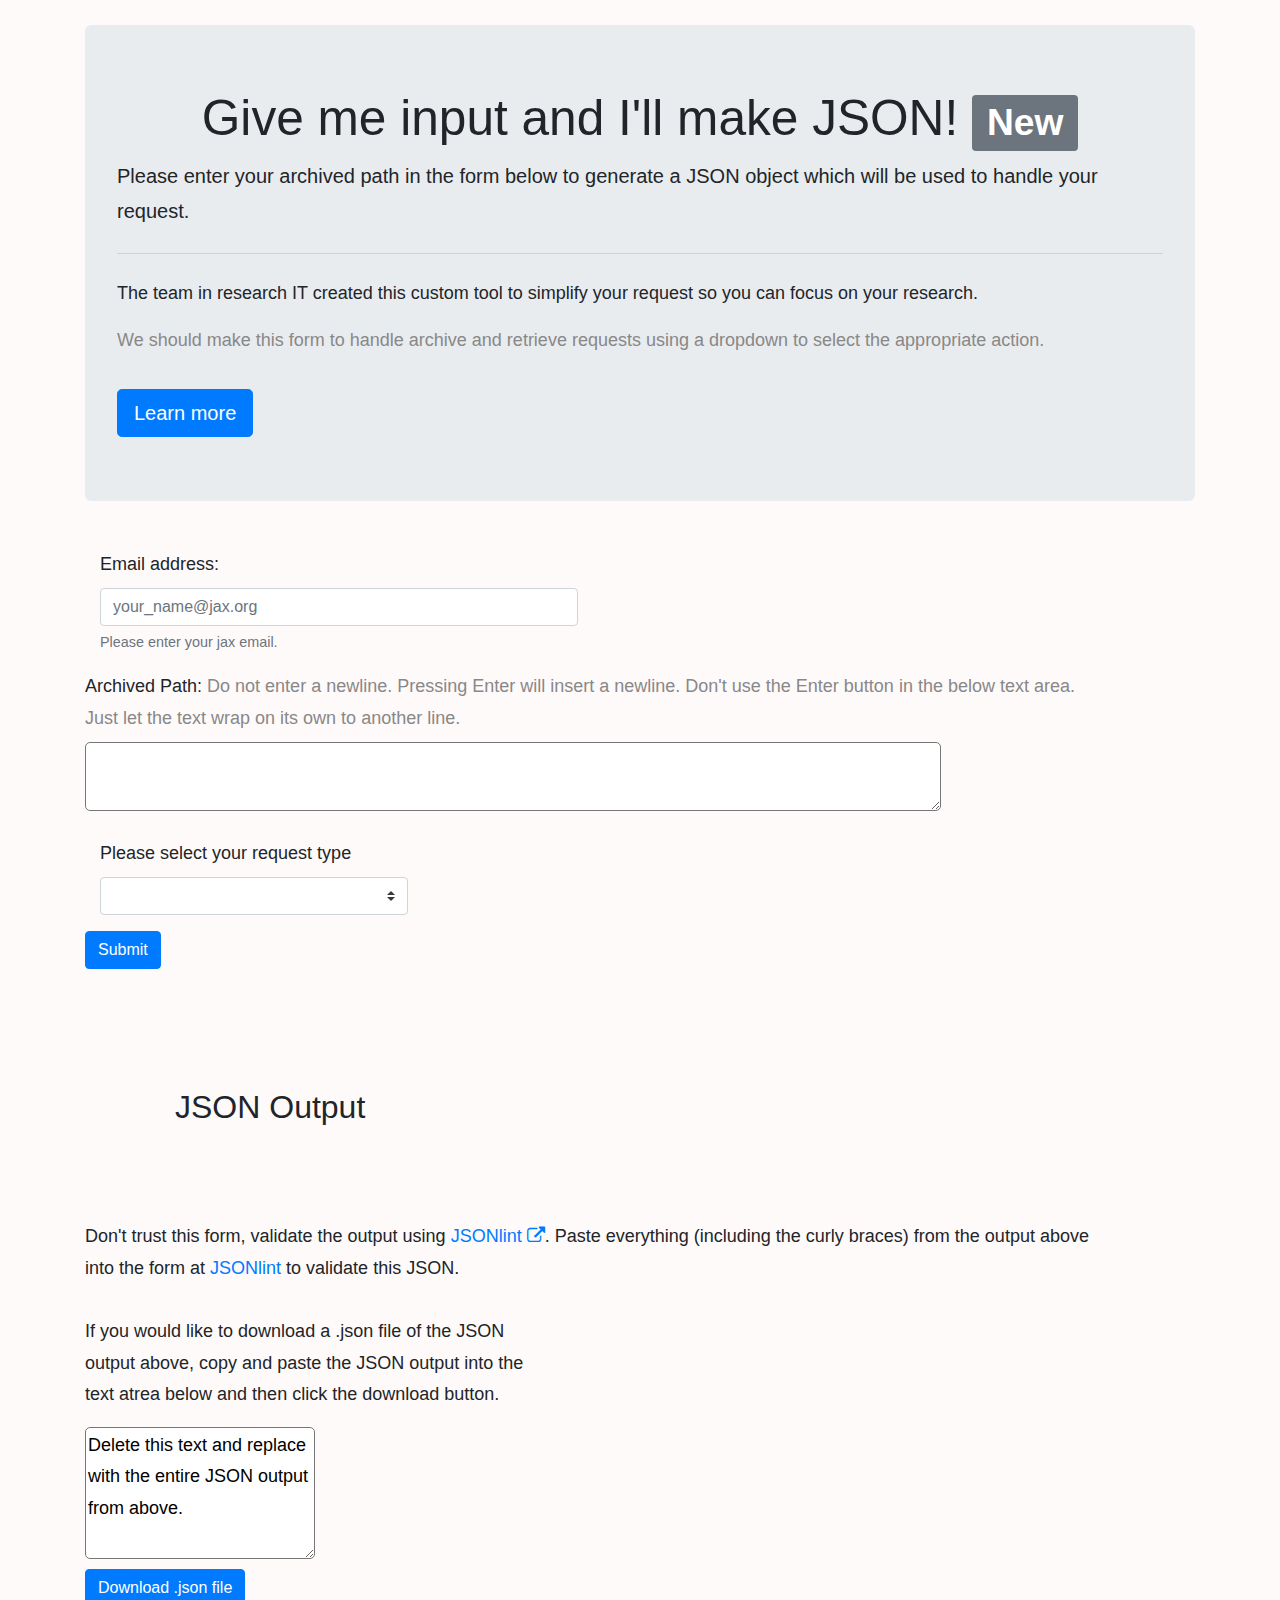
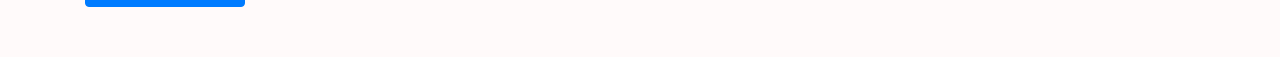
<file: index.html>
<!doctype html>
<html lang="en">
  <head>
    <!-- Required meta tags -->
    <meta charset="utf-8">
    <meta name="viewport" content="width=device-width, initial-scale=1, shrink-to-fit=no">

    <!-- Bootstrap CSS -->
    <link rel="stylesheet" href="https://stackpath.bootstrapcdn.com/bootstrap/4.3.1/css/bootstrap.min.css" integrity="sha384-ggOyR0iXCbMQv3Xipma34MD+dH/1fQ784/j6cY/iJTQUOhcWr7x9JvoRxT2MZw1T" crossorigin="anonymous">
    <link rel="stylesheet" href="css/style.css" />
    <link rel="stylesheet" href="css/style2.css" />
    <link rel="stylesheet" href="https://stackpath.bootstrapcdn.com/font-awesome/4.7.0/css/font-awesome.min.css">

    <title>JSON generator</title>
  </head>
  <body class="bgcolor">
    <div class="container">
      <div class="jumbotron headroom">
        <h1 class="display-4 text-center">Give me input and I'll make JSON! <span class="badge badge-secondary">New</span></h1>
        <p class="lead">Please enter your archived path in the form below to generate a JSON object which will be used to handle your request.</p>
        <hr class="my-4">
        <p>The team in research IT created this custom tool to simplify your request so you can focus on your research.</p>
        <p>
          <span class="gray">We should make this form to handle archive and retrieve requests using a dropdown to select the appropriate
          action.</span>
        </p>
        <a class="btn btn-primary btn-lg" href="#" title="Just kidding, this goes nowhere for now" role="button">Learn more</a>
      </div>

      <div class="row">
        <div class="col-md-11">
          <form class="contact-form">
            <div class="col-6 form-group contact-form__input-group">
              <label class="contact-form__label" for="email">Email address:</label>
              <input type="email" class="form-control contact-form__input contact-form__input--email" name="email" id="email" aria-describedby="emailHelp" placeholder="your_name@jax.org">
              <small id="emailHelp" class="form-text text-muted">Please enter your jax email.</small>
            </div>

        <div class="form-group contact-form__input-group">
          <label class="contact-form__input-group" for="archivedPath">Archived Path: <span class="gray">Do not enter a newline.
            Pressing Enter will insert a newline. Don't use the Enter button in the below text area. Just
            let the text wrap on its own to another line.</span></label>
          <!-- <input type="path" class="form-control" id="archivedPath" placeholder="path to your files in the archiver"> -->
          <textarea class="contact-form__input contact-form__input--textarea" id="archivedPath" name="archivedPath" rows="2" cols="80"></textarea>         <!-- <small id="pathHelp" class="form-text text-muted">Please enter your jax email.</small> -->
        </div>

        <div class="form-group contact-form__input-group col-4">
          <label class="contact-form__input-group" for="actionType">Please select your request type</label>
            <select class="browser-default custom-select contact-form__input contact-form__input--select" name="action" id="actionType">
              <option selected></option>
              <option value="archive">Archive</option>
              <option value="retrieve">Retrieve</option>
              <option value="something_else_you_desire">something else you desire</option>
            </select>
        </div>

        <div class="form-check">
        </div>
        <button type="submit" class="contact-form__button btn btn-primary">Submit</button>
      </form>
        </div>
      </div>
      <div class="row">
        <div class="col-md-8">
          <div class="results">
            <h2 class="results__heading">JSON Output</h2>
            <pre class="results__display-wrapper"><code class="results__display"></code></pre>
          </div>
        </div>
      </div>
      <div class="row">
        <div class="col-md-11">
          <p>Don't trust this form, validate the output using <a href="https://jsonlint.com" target="_blank">
            JSONlint <span class="fa fa-external-link"></span></a>.
            Paste everything (including the curly braces) from the output above into the
            form at <a href="https://jsonlint.com" target="_blank">JSONlint</a> to validate this JSON.</p>
        </div>
      </div>
      <div class="row">
        <div class="col-md-5 marb">
          <p>If you would like to download a .json file of the JSON output above, copy and paste the JSON output into
            the text atrea below and then click the download button.</P>
          <textarea id="text-val" rows="4">Delete this text and replace with the entire JSON output from above.</textarea><br/>
          <input class="btn btn-primary" type="button" id="dwn-btn" value="Download .json file"/>
        </div>
      </div>
    </div>

    <!-- Optional JavaScript -->
    <!-- jQuery first, then Popper.js, then Bootstrap JS -->
    <script src="https://code.jquery.com/jquery-3.3.1.slim.min.js" integrity="sha384-q8i/X+965DzO0rT7abK41JStQIAqVgRVzpbzo5smXKp4YfRvH+8abtTE1Pi6jizo" crossorigin="anonymous"></script>
    <script src="https://cdnjs.cloudflare.com/ajax/libs/popper.js/1.14.7/umd/popper.min.js" integrity="sha384-UO2eT0CpHqdSJQ6hJty5KVphtPhzWj9WO1clHTMGa3JDZwrnQq4sF86dIHNDz0W1" crossorigin="anonymous"></script>
    <script src="https://stackpath.bootstrapcdn.com/bootstrap/4.3.1/js/bootstrap.min.js" integrity="sha384-JjSmVgyd0p3pXB1rRibZUAYoIIy6OrQ6VrjIEaFf/nJGzIxFDsf4x0xIM+B07jRM" crossorigin="anonymous"></script>
    <script src="js/input2json.js"></script>
  </body>
</html>
</file>
<file: css/style.css>
/* CSS */

.headroom{
  margin-top: 25px;
}

.marb{
  margin-bottom: 50px;
}

.display-4 {
  font-size: 3.1rem;
}

a:hover {
  transition-duration: 0.15s;
  text-decoration: none;
}

a {
  transition-duration: 0.3s;
}

.gray {
  color: #888888;
}

.jumbotron{
  border-radius: .4rem;
}

pre {
  background-color: #eeeeee;
  border-radius: 7px;
}

.bgcolor{
  background-color: #fffafa;
}

textarea{
  border-radius: 5px;
}
</file>
<file: css/style2.css>
@use postcss-nested;
@use postcss-cssnext;
@use postcss-simple-vars;

$color-lightest: #f9fdfe;
$color-gray-light: #cdcfcf;
$color-gray-medium: #686a69;
$color-gray-dark: #414643;
$color-darkest: #2a2f2c;

/* A simple reset. */
*,::before,::after {
  margin: 0;
  box-sizing: border-box;
}


*+* {
  margin-top: 1rem;
}

/* Set up fonts, colors and all that jazz. */
body {
  background: $color-lightest;
  color: $color-gray-medium;
  font-family: 'Open Sans', sans-serif;
  font-size: 18px;
  line-height: 1.75;
  text-rendering: optimizeLegibility;
  -webkit-font-smoothing: antialiased;
  -moz-osx-font-smoothing: grayscale;
}

/* Headings use a different font because they’re hipsters. */
h1,h2 {
  color: $color-darkest;
  font-family: Lato, sans-serif;
  font-weight: 300;
  line-height: 1.125;
}

/* Set up general layout rules for outer containers. */
.content,.results {
  width: 90vw;
  max-width: 550px;
  margin: 8vh auto;
}

.content {
  &__heading {
    font-size: 125%;
  }

  &__lede {
    margin-top: 0.5rem;
    font-size: 87.5%;
  }
}

.results {
  &__heading {
    font-size: 110%;
  }

  &__display-wrapper {
    margin-top: 1rem;
    padding: 0.5rem 1rem;
    background: $color-lightest;
    border: 1px solid $color-gray-light;
    overflow-x: scroll;
  }
}

.contact-form {
  position: relative;
  display: block;
  margin: 0;
  padding: 1rem 0 2rem;
  border-top: 1px solid $color-gray-light;
  border-bottom: 1px solid $color-gray-light;
  overflow: hidden;

  &__input-group {
    margin-top: 0.25rem;
    padding: 0.5rem 1rem;
  }

  &__label {
    display: block;
    color: $color-gray-dark;
    font-family: Lato, sans-serif;
    font-size: 75%;
    line-height: 1.125;

    &--checkbox-group {
      display: inline-block;
      margin-right: 1rem;
      font-size: 75%;
    }

    &--checkbox,&--radio {
      display: inline-block;
      margin-left: 0.25rem;
    }
  }

  &__input {
    display: block;
    margin-top: 0;
    padding: 0.5rem 0.75rem;
    border: 1px solid $color-gray-light;
    width: 100%;
    font-family: 'Open Sans', sans-serif;
    font-size: 1rem;
    transition: 150ms border-color linear;

    &--checkbox,&--radio {
      display: inline-block;
      width: auto;

      &~& {
        margin-left: 1rem;
      }
    }

    &:focus,&:active {
      border-color: $color-gray-medium;
      outline: 0;
    }
  }

  &__button {
    display: block;
    margin: 0.5rem 1rem 0;
    padding: 0 1rem 0.125rem;
    background-color: $color-gray-medium;
    border: 0;
    color: $color-lightest;
    font-family: lato, sans-serif;
    font-size: 100%;
    letter-spacing: 0.05em;
    line-height: 1.5;
    text-transform: uppercase;
    transition: 150ms all linear;

    &:hover,&:active,&:focus {
      background: $color-darkest;
      cursor: pointer;
      outline: 0;
    }
  }
}
</file>
